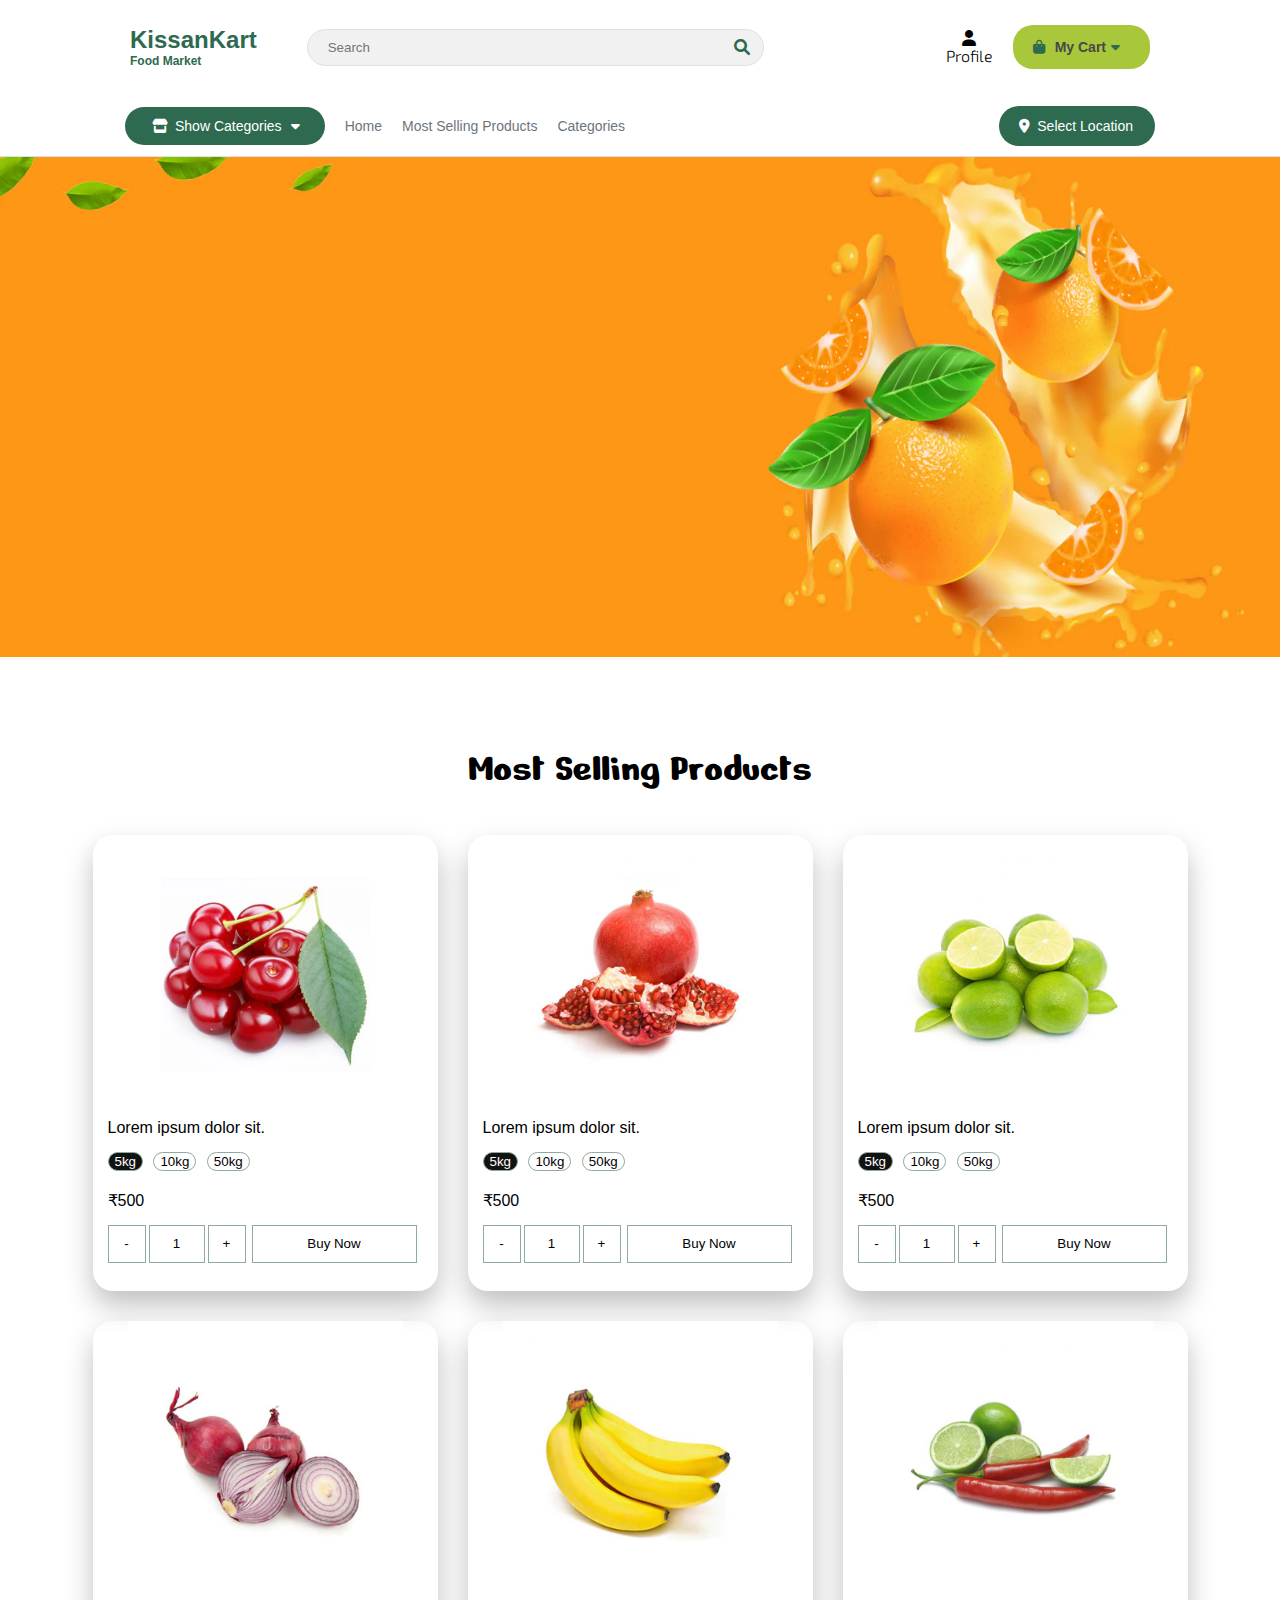
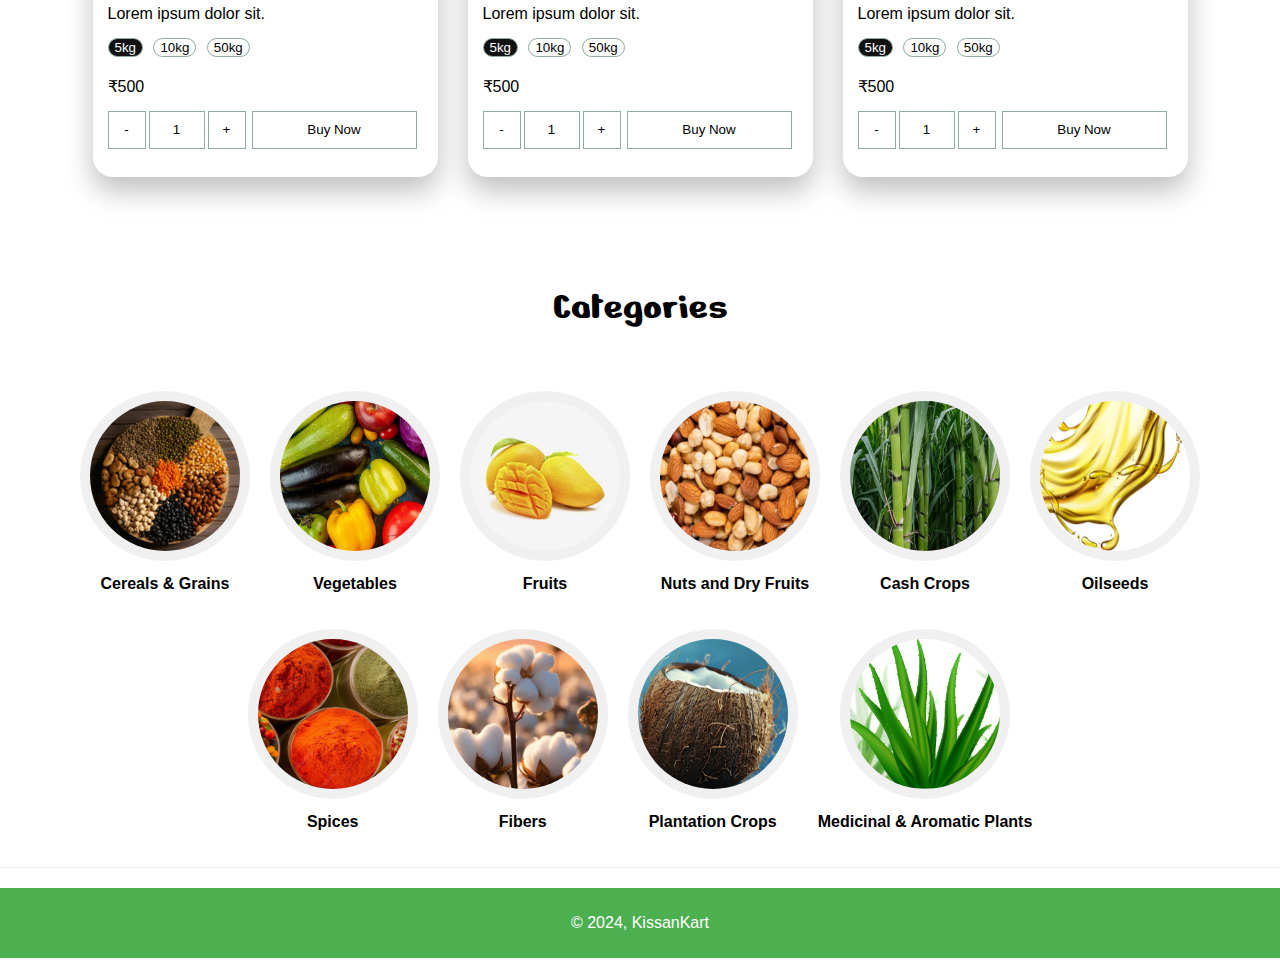
<file: Consumer/index.html>
<!DOCTYPE html>
<html lang="en">

<head>
    <meta charset="UTF-8">
    <meta name="viewport" content="width=device-width, initial-scale=1.0">
    <title>Document</title>
    <link href="https://cdnjs.cloudflare.com/ajax/libs/font-awesome/5.15.3/css/all.min.css" rel="stylesheet" />
    <link rel="stylesheet" href="https://cdnjs.cloudflare.com/ajax/libs/font-awesome/6.0.0-beta3/css/all.min.css">
    <link rel="stylesheet" href="style.css">
    <link rel="preconnect" href="https://fonts.googleapis.com">
    <link rel="preconnect" href="https://fonts.gstatic.com" crossorigin>
    <link href="https://fonts.googleapis.com/css2?family=Exo+2:wght@300&display=swap" rel="stylesheet">
    <link rel="preconnect" href="https://fonts.googleapis.com">
    <link rel="preconnect" href="https://fonts.gstatic.com" crossorigin>
    <link href="https://fonts.googleapis.com/css2?family=Nerko+One&display=swap" rel="stylesheet">
</head>

<body>
    <!-- Navbar -->
    <!-- <div class="sticky-wrapper"> -->
        <div class="header"  id="home">
            <div class="logo">
                <span>
                    <a href="/index.html">KissanKart</a>
                    <small>
                        <a href="/index.html">Food Market</a>
                    </small>
                </span>
            </div>
            <div class="search-bar">
                <input placeholder="Search" type="text" />
                <i class="fas fa-search">
                </i>
            </div>
            <div class="profile">
                <i class="fas fa-user">
                </i>
                <a href="#">
                    Profile
                </a>
            </div>
            <div class="profile-cart">
                <div class="cart">
                    <i class="fas fa-shopping-bag">
                    </i>
                    <p>My Cart</p>
                    <i class="fas fa-caret-down arrow">
                    </i>
                </div>
            </div>
        </div>
        <div class="navbar">
            <div class="left">
                <a class="categories" href="#">
                    <i class="fa-solid fa-store"></i>
                    <p> Show Categories</p>
                    <i class="fas fa-caret-down">
                    </i>
                </a>
                <a href="#home">
                    Home
                </a>
                <a href="#most-selling-products">
                    Most Selling Products
                </a>
                <a href="#categories">
                    Categories
                </a>
            </div>
            <div class="right">
                <a href="#" class="location">
                    <i class="fa-solid fa-location-dot"></i>
                    <p>Select Location</p>
                </a>
            </div>
        </div>
    <!-- </div> -->
    <!-- SLIDER -->

    <section class="container1">
        <img src="Images/image2.jpg" alt="">
    </section>

    <!-- MAIN CONTENT -->

    <section class="container2" id="most-selling-products">
        <div class="msp-heading">
            <h1>Most Selling Products</h1>
        </div>
        <div class="msp">
            <div class="box box1">
                <div class="product-image">
                    <img src="Images/Products/image1.jpg" alt="" width="275" height="280">
                </div>
                <div class="info">
                    <p>Lorem ipsum dolor sit.</p>
                    <button class="quantity-select-btns quantity-select-btns1">5kg</button>
                    <button class="quantity-select-btns quantity-select-btns2">10kg</button>
                    <button class="quantity-select-btns quantity-select-btns3">50kg</button>
                    <p>₹500</p>
                    <div class="quantity">
                        <button class="decrement-btn">-</button>
                        <input type="text" name="" id="" value="1">
                        <button class="increment-btn">+</button>
                        <button class="buy-btn">Buy Now</button>
                    </div>
                </div>
            </div>
            <div class="box box2">
                <div class="product-image">
                    <img src="Images/Products/image2.jpg" alt="">
                </div>
                <div class="info">
                    <p>Lorem ipsum dolor sit.</p>
                    <button class="quantity-select-btns quantity-select-btns1">5kg</button>
                    <button class="quantity-select-btns quantity-select-btns2">10kg</button>
                    <button class="quantity-select-btns quantity-select-btns3">50kg</button>
                    <p>₹500</p>
                    <div class="quantity">
                        <button class="decrement-btn">-</button>
                        <input type="text" name="" id="" value="1">
                        <button class="increment-btn">+</button>
                        <button class="buy-btn">Buy Now</button>
                    </div>
                </div>
            </div>
            <div class="box box3">
                <div class="product-image">
                    <img src="Images/Products/image3.jpg" alt="">
                </div>
                <div class="info">
                    <p>Lorem ipsum dolor sit.</p>
                    <button class="quantity-select-btns quantity-select-btns1">5kg</button>
                    <button class="quantity-select-btns quantity-select-btns2">10kg</button>
                    <button class="quantity-select-btns quantity-select-btns3">50kg</button>
                    <p>₹500</p>
                    <div class="quantity">
                        <button class="decrement-btn">-</button>
                        <input type="text" name="" id="" value="1">
                        <button class="increment-btn">+</button>
                        <button class="buy-btn">Buy Now</button>
                    </div>
                </div>
            </div>
            <div class="box box4">
                <div class="product-image">
                    <img src="Images/Products/image4.jpg" alt="">
                </div>
                <div class="info">
                    <p>Lorem ipsum dolor sit.</p>
                    <button class="quantity-select-btns quantity-select-btns1">5kg</button>
                    <button class="quantity-select-btns quantity-select-btns2">10kg</button>
                    <button class="quantity-select-btns quantity-select-btns3">50kg</button>
                    <p>₹500</p>
                    <div class="quantity">
                        <button class="decrement-btn">-</button>
                        <input type="text" name="" id="" value="1">
                        <button class="increment-btn">+</button>
                        <button class="buy-btn">Buy Now</button>
                    </div>
                </div>
            </div>
            <div class="box box5">
                <div class="product-image">
                    <img src="Images/Products/image5.jpg" alt="">
                </div>
                <div class="info">
                    <p>Lorem ipsum dolor sit.</p>
                    <button class="quantity-select-btns quantity-select-btns1">5kg</button>
                    <button class="quantity-select-btns quantity-select-btns2">10kg</button>
                    <button class="quantity-select-btns quantity-select-btns3">50kg</button>
                    <p>₹500</p>
                    <div class="quantity">
                        <button class="decrement-btn">-</button>
                        <input type="text" name="" id="" value="1">
                        <button class="increment-btn">+</button>
                        <button class="buy-btn">Buy Now</button>
                    </div>
                </div>
            </div>
            <div class="box box6">
                <div class="product-image">
                    <img src="Images/Products/image6.jpg" alt="">
                </div>
                <div class="info">
                    <p>Lorem ipsum dolor sit.</p>
                    <button class="quantity-select-btns quantity-select-btns1">5kg</button>
                    <button class="quantity-select-btns quantity-select-btns2">10kg</button>
                    <button class="quantity-select-btns quantity-select-btns3">50kg</button>
                    <p>₹500</p>
                    <div class="quantity">
                        <button class="decrement-btn">-</button>
                        <input type="text" name="" id="" value="1">
                        <button class="increment-btn">+</button>
                        <button class="buy-btn">Buy Now</button>
                    </div>
                </div>
            </div>
        </div>
    </section>

    <section id="categories">
        <div class="container3">
            <div class="container3-title">
                Categories
            </div>
            <div class="container3-categories">
                <div class="category">
                    <a href="#">
                        <img alt="Cereals & Grains" height="150"
                            src="Images/Categories/c&g.png"
                            width="150" />
                        <p>
                            Cereals & Grains
                        </p>
                    </a>
                </div>
                <div class="category">
                    <a href="#">

                        <img alt="Vegetable height="150"
                            src="Images/Categories/vegetables.png"
                            width="150" />
                        <p>
                            Vegetables
                    </a>
                    </p>
                </div>
                <div class="category">
                    <a href="#">
                        <img alt="Fruits" height="150"
                            src="Images/Categories/mango.jpg"
                            width="150" />
                        <p>
                            Fruits
                        </p>
                    </a>
                </div>
                <div class="category">
                    <a href="#">
                        <img alt="Dry Fruits" height="150"
                            src="Images/Categories/dryfruits.png"
                            width="150" />
                        <p>
                            Nuts and Dry Fruits
                        </p>
                    </a>
                </div>
                <div class="category">
                    <a href="#">
                        <img alt="Sugarcane" height="150"
                            src="Images/Categories/sugarcane.png"
                            width="150" />
                        <p>
                            Cash Crops
                        </p>
                    </a>
                </div>
                <div class="category">
                    <a href="#">
                        <img alt="#" height="150"
                            src="Images/Categories/Oil.png"
                            width="150" />
                        <p>
                            Oilseeds
                        </p>
                    </a>
                </div>
                <div class="category">
                    <a href="#">
                        <img alt="Spices height="150"
                            src="Images/Categories/spices.png"
                            width="150" />
                        <p>
                            Spices
                        </p>
                    </a>
                </div>
                <div class="category">
                    <a href="#">
                        <img alt="Fibers-Farming" height="150"
                            src="Images/Categories/cotton.png"
                            width="150" />
                        <p>
                            Fibers
                        </p>
                    </a>
                </div>
                <div class="category">
                    <a href="#">
                        <img alt="Coconut" height="150"
                            src="Images/Categories/coconut.png"
                            width="150" />
                        <p>
                            Plantation Crops
                        </p>
                    </a>
                </div>
                <div class="category">
                    <a href="#">
                    <img alt="aloe-vera" height="150"
                        src="Images/Categories/aloe-vera.png"
                        width="150" />
                    <p>
                        Medicinal & Aromatic Plants
                    </p>
                    </a>
                </div>

            </div>
        </div>
    </section>

    <section>
        <div class="footer">
            <div class="bottom-bar">
             <p>
              © 2024, KissanKart
             </p>
            </div>
           </div>
    </section>
</body>

</html>
</file>
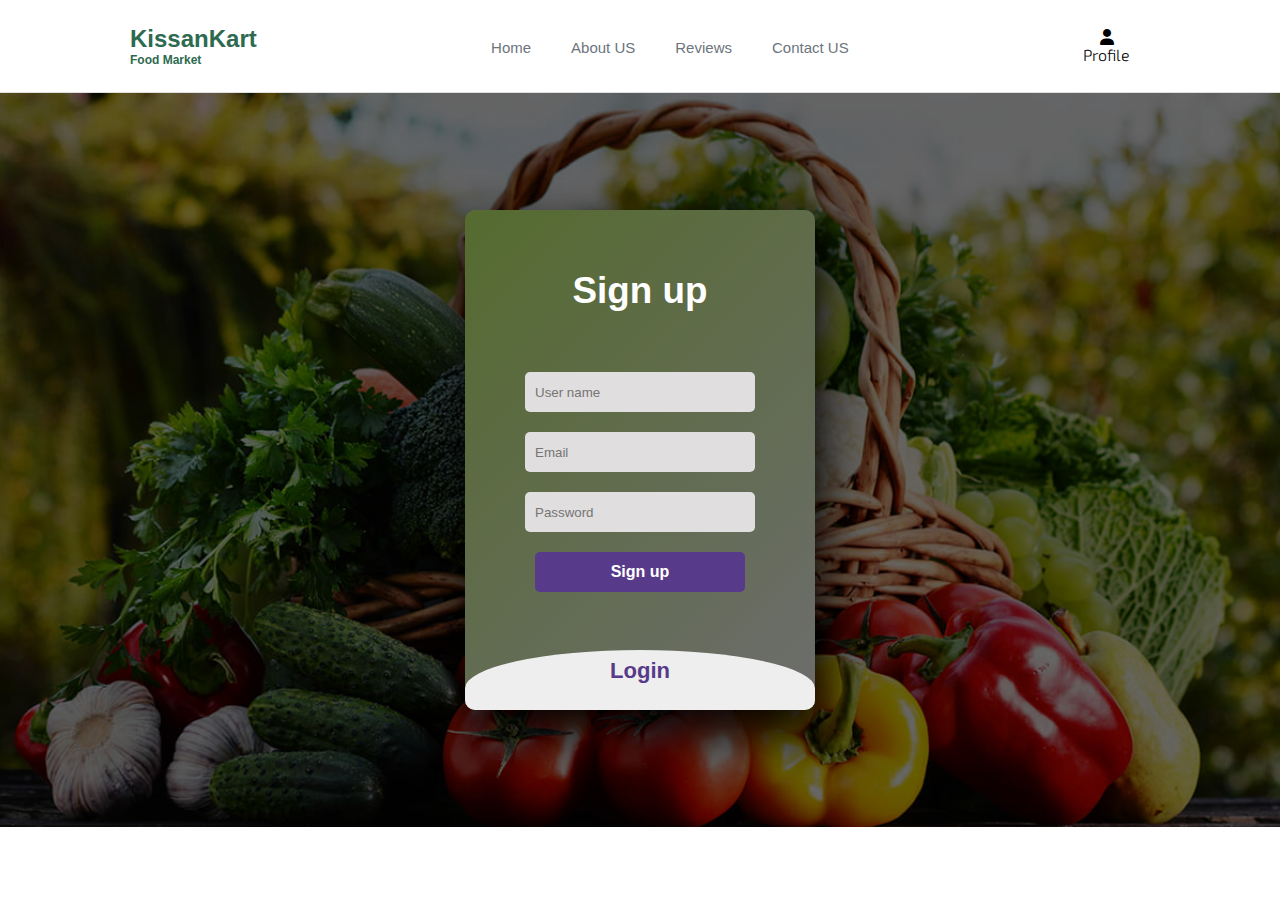
<file: Home/index.html>
<!DOCTYPE html>
<html lang="en">
<head>
    <meta charset="UTF-8">
    <meta name="viewport" content="width=device-width, initial-scale=1.0">
    <title>Document</title>
    <link rel="stylesheet" href="/Home/style.css">
    <link href="https://cdnjs.cloudflare.com/ajax/libs/font-awesome/5.15.3/css/all.min.css" rel="stylesheet" />
    <link rel="stylesheet" href="https://cdnjs.cloudflare.com/ajax/libs/font-awesome/6.0.0-beta3/css/all.min.css">
    <link rel="stylesheet" href="style.css">
    <link rel="preconnect" href="https://fonts.googleapis.com">
    <link rel="preconnect" href="https://fonts.gstatic.com" crossorigin>
    <link href="https://fonts.googleapis.com/css2?family=Exo+2:wght@300&display=swap" rel="stylesheet">
    <link rel="preconnect" href="https://fonts.googleapis.com">
    <link rel="preconnect" href="https://fonts.gstatic.com" crossorigin>
    <link href="https://fonts.googleapis.com/css2?family=Nerko+One&display=swap" rel="stylesheet">
    <link rel="preconnect" href="https://fonts.googleapis.com">
<link rel="preconnect" href="https://fonts.gstatic.com" crossorigin>
<link href="https://fonts.googleapis.com/css2?family=Montserrat:wght@500&display=swap" rel="stylesheet">
</head>
<body>
    <div class="header">
        <div class="logo">
            <span>
                <a href="/index.html">KissanKart</a>
                <small>
                    <a href="/index.html">Food Market</a>
                </small>
            </span>
        </div>
        <div class="navbar">
            <div class="left">
                <a href="#">
                    Home
                </a>
                <a href="#">
                    About US
                </a>
                <a href="#">
                    Reviews
                </a>
                <a href="#">
                    Contact US
                </a>
            </div>
        </div>
        <div class="profile">
            <i class="fas fa-user">
            </i>
            <a href="#">
                Profile
            </a>
        </div>
    </div>
    <section class="home">
        <div class="container">
            <div class="overlay">
                <div class="main">  	
                    <input type="checkbox" id="chk" aria-hidden="true">
            
                        <div class="signup">
                            <form class="form1">
                                <label for="chk" aria-hidden="true">Sign up</label>
                                <input type="text" name="username" placeholder="User name" required="">
                                <input type="email" name="email" placeholder="Email" required="">
                                <input type="password" name="password" placeholder="Password" required="">
                                <button class="signup-btn" onclick="redirectToIndex()">Sign up</button>
                            </form>
                        </div>
            
                        <div class="login">
                            <form class="form2">
                                <label for="chk" aria-hidden="true">Login</label>
                                <input type="email" name="email" placeholder="Email" required="">
                                <input type="password" name="password" placeholder="Password" required="">
                                <button class="login-btn" onclick="redirectToIndex()">Login</button>
                            </form>
                        </div>
                </div>
            </div>
        </div>
    </section>
    <script>    function redirectToIndex() {
        window.location.href = "../Consumer/index.html";
    }</script>
</body>
</html>
</file>
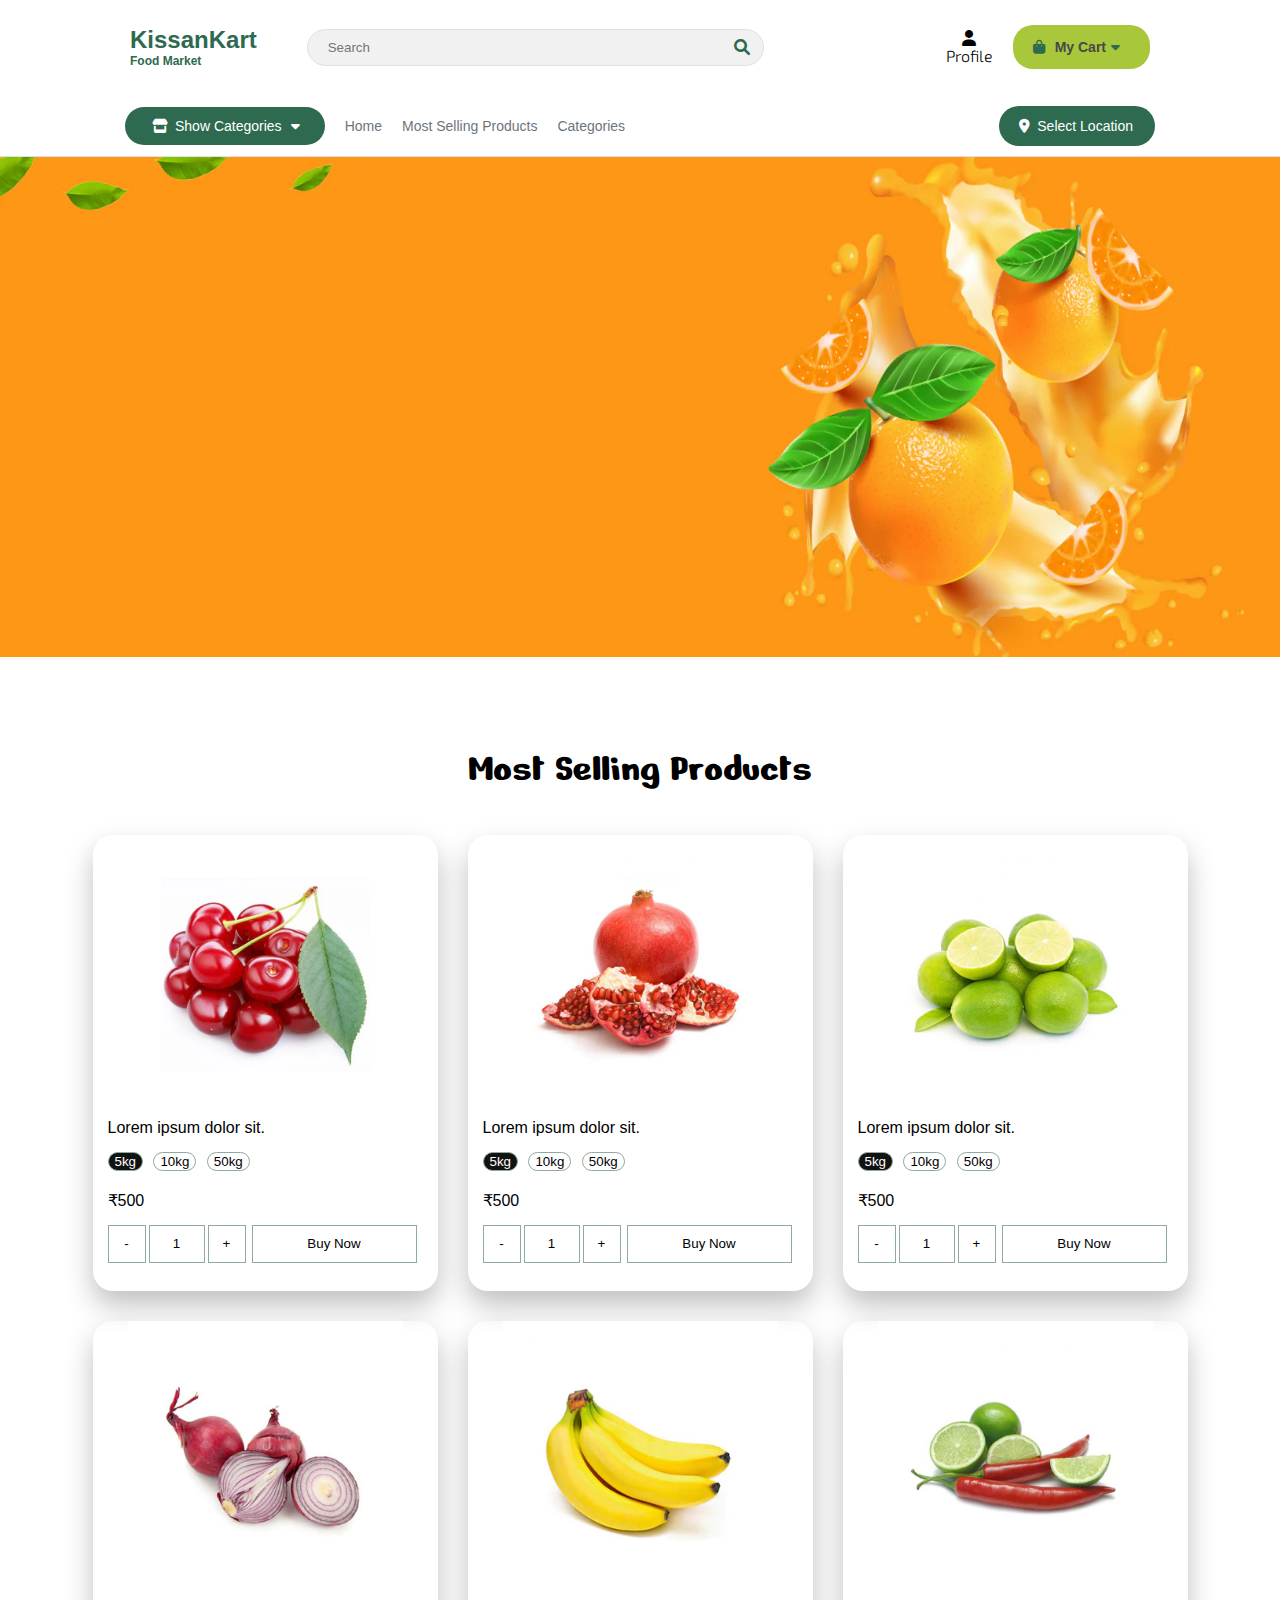
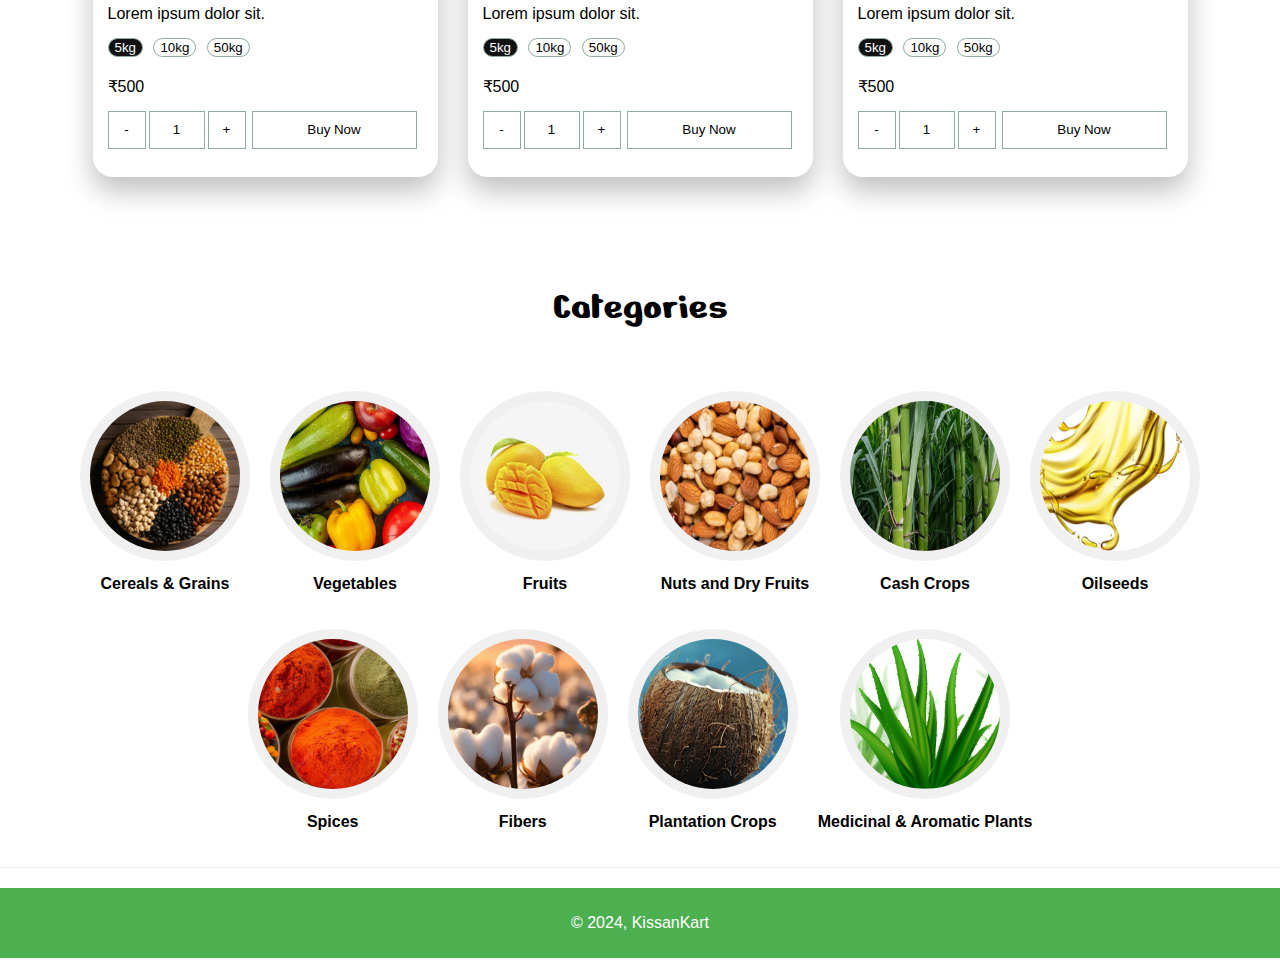
<file: Retailer/index.html>
<!DOCTYPE html>
<html lang="en">

<head>
    <meta charset="UTF-8">
    <meta name="viewport" content="width=device-width, initial-scale=1.0">
    <title>Document</title>
    <link href="https://cdnjs.cloudflare.com/ajax/libs/font-awesome/5.15.3/css/all.min.css" rel="stylesheet" />
    <link rel="stylesheet" href="https://cdnjs.cloudflare.com/ajax/libs/font-awesome/6.0.0-beta3/css/all.min.css">
    <link rel="stylesheet" href="style.css">
    <link rel="preconnect" href="https://fonts.googleapis.com">
    <link rel="preconnect" href="https://fonts.gstatic.com" crossorigin>
    <link href="https://fonts.googleapis.com/css2?family=Exo+2:wght@300&display=swap" rel="stylesheet">
    <link rel="preconnect" href="https://fonts.googleapis.com">
    <link rel="preconnect" href="https://fonts.gstatic.com" crossorigin>
    <link href="https://fonts.googleapis.com/css2?family=Nerko+One&display=swap" rel="stylesheet">
</head>

<body>
    <!-- Navbar -->
    <!-- <div class="sticky-wrapper"> -->
        <div class="header">
            <div class="logo">
                <span>
                    <a href="/index.html">KissanKart</a>
                    <small>
                        <a href="/index.html">Food Market</a>
                    </small>
                </span>
            </div>
            <div class="search-bar">
                <input placeholder="Search" type="text" />
                <i class="fas fa-search">
                </i>
            </div>
            <div class="profile">
                <i class="fas fa-user">
                </i>
                <a href="#">
                    Profile
                </a>
            </div>
            <div class="profile-cart">
                <div class="cart">
                    <i class="fas fa-shopping-bag">
                    </i>
                    <p>My Cart</p>
                    <i class="fas fa-caret-down arrow">
                    </i>
                </div>
            </div>
        </div>
        <div class="navbar">
            <div class="left">
                <a class="categories" href="#">
                    <i class="fa-solid fa-store"></i>
                    <p> Show Categories</p>
                    <i class="fas fa-caret-down">
                    </i>
                </a>
                <a href="#home">
                    Home
                </a>
                <a href="#most-selling-products">
                    Most Selling Products
                </a>
                <a href="#categories">
                    Categories
                </a>
            </div>
            <div class="right">
                <a href="#" class="location">
                    <i class="fa-solid fa-location-dot"></i>
                    <p>Select Location</p>
                </a>
            </div>
        </div>
    <!-- </div> -->
    <!-- SLIDER -->

    <section class="container1" id="home">
        <img src="Images/image2.jpg" alt="">
    </section>

    <!-- MAIN CONTENT -->

    <section class="container2" id="most-selling-products">
        <div class="msp-heading">
            <h1>Most Selling Products</h1>
        </div>
        <div class="msp">
            <div class="box box1">
                <div class="product-image">
                    <img src="Images/Products/image1.jpg" alt="" width="275" height="280">
                </div>
                <div class="info">
                    <p>Lorem ipsum dolor sit.</p>
                    <button class="quantity-select-btns quantity-select-btns1">5kg</button>
                    <button class="quantity-select-btns quantity-select-btns2">10kg</button>
                    <button class="quantity-select-btns quantity-select-btns3">50kg</button>
                    <p>₹500</p>
                    <div class="quantity">
                        <button class="decrement-btn">-</button>
                        <input type="text" name="" id="" value="1">
                        <button class="increment-btn">+</button>
                        <button class="buy-btn">Buy Now</button>
                    </div>
                </div>
            </div>
            <div class="box box2">
                <div class="product-image">
                    <img src="Images/Products/image2.jpg" alt="">
                </div>
                <div class="info">
                    <p>Lorem ipsum dolor sit.</p>
                    <button class="quantity-select-btns quantity-select-btns1">5kg</button>
                    <button class="quantity-select-btns quantity-select-btns2">10kg</button>
                    <button class="quantity-select-btns quantity-select-btns3">50kg</button>
                    <p>₹500</p>
                    <div class="quantity">
                        <button class="decrement-btn">-</button>
                        <input type="text" name="" id="" value="1">
                        <button class="increment-btn">+</button>
                        <button class="buy-btn">Buy Now</button>
                    </div>
                </div>
            </div>
            <div class="box box3">
                <div class="product-image">
                    <img src="Images/Products/image3.jpg" alt="">
                </div>
                <div class="info">
                    <p>Lorem ipsum dolor sit.</p>
                    <button class="quantity-select-btns quantity-select-btns1">5kg</button>
                    <button class="quantity-select-btns quantity-select-btns2">10kg</button>
                    <button class="quantity-select-btns quantity-select-btns3">50kg</button>
                    <p>₹500</p>
                    <div class="quantity">
                        <button class="decrement-btn">-</button>
                        <input type="text" name="" id="" value="1">
                        <button class="increment-btn">+</button>
                        <button class="buy-btn">Buy Now</button>
                    </div>
                </div>
            </div>
            <div class="box box4">
                <div class="product-image">
                    <img src="Images/Products/image4.jpg" alt="">
                </div>
                <div class="info">
                    <p>Lorem ipsum dolor sit.</p>
                    <button class="quantity-select-btns quantity-select-btns1">5kg</button>
                    <button class="quantity-select-btns quantity-select-btns2">10kg</button>
                    <button class="quantity-select-btns quantity-select-btns3">50kg</button>
                    <p>₹500</p>
                    <div class="quantity">
                        <button class="decrement-btn">-</button>
                        <input type="text" name="" id="" value="1">
                        <button class="increment-btn">+</button>
                        <button class="buy-btn">Buy Now</button>
                    </div>
                </div>
            </div>
            <div class="box box5">
                <div class="product-image">
                    <img src="Images/Products/image5.jpg" alt="">
                </div>
                <div class="info">
                    <p>Lorem ipsum dolor sit.</p>
                    <button class="quantity-select-btns quantity-select-btns1">5kg</button>
                    <button class="quantity-select-btns quantity-select-btns2">10kg</button>
                    <button class="quantity-select-btns quantity-select-btns3">50kg</button>
                    <p>₹500</p>
                    <div class="quantity">
                        <button class="decrement-btn">-</button>
                        <input type="text" name="" id="" value="1">
                        <button class="increment-btn">+</button>
                        <button class="buy-btn">Buy Now</button>
                    </div>
                </div>
            </div>
            <div class="box box6">
                <div class="product-image">
                    <img src="Images/Products/image6.jpg" alt="">
                </div>
                <div class="info">
                    <p>Lorem ipsum dolor sit.</p>
                    <button class="quantity-select-btns quantity-select-btns1">5kg</button>
                    <button class="quantity-select-btns quantity-select-btns2">10kg</button>
                    <button class="quantity-select-btns quantity-select-btns3">50kg</button>
                    <p>₹500</p>
                    <div class="quantity">
                        <button class="decrement-btn">-</button>
                        <input type="text" name="" id="" value="1">
                        <button class="increment-btn">+</button>
                        <button class="buy-btn">Buy Now</button>
                    </div>
                </div>
            </div>
        </div>
    </section>

    <section id="categories">
        <div class="container3">
            <div class="container3-title">
                Categories
            </div>
            <div class="container3-categories">
                <div class="category">
                    <a href="#">
                        <img alt="Cereals & Grains" height="150"
                            src="Images/Categories/c&g.png"
                            width="150" />
                        <p>
                            Cereals & Grains
                        </p>
                    </a>
                </div>
                <div class="category">
                    <a href="#">

                        <img alt="Vegetable height="150"
                            src="Images/Categories/vegetables.png"
                            width="150" />
                        <p>
                            Vegetables
                    </a>
                    </p>
                </div>
                <div class="category">
                    <a href="#">
                        <img alt="Fruits" height="150"
                            src="Images/Categories/mango.jpg"
                            width="150" />
                        <p>
                            Fruits
                        </p>
                    </a>
                </div>
                <div class="category">
                    <a href="#">
                        <img alt="Dry Fruits" height="150"
                            src="Images/Categories/dryfruits.png"
                            width="150" />
                        <p>
                            Nuts and Dry Fruits
                        </p>
                    </a>
                </div>
                <div class="category">
                    <a href="#">
                        <img alt="Sugarcane" height="150"
                            src="Images/Categories/sugarcane.png"
                            width="150" />
                        <p>
                            Cash Crops
                        </p>
                    </a>
                </div>
                <div class="category">
                    <a href="#">
                        <img alt="#" height="150"
                            src="Images/Categories/Oil.png"
                            width="150" />
                        <p>
                            Oilseeds
                        </p>
                    </a>
                </div>
                <div class="category">
                    <a href="#">
                        <img alt="Spices height="150"
                            src="Images/Categories/spices.png"
                            width="150" />
                        <p>
                            Spices
                        </p>
                    </a>
                </div>
                <div class="category">
                    <a href="#">
                        <img alt="Fibers-Farming" height="150"
                            src="Images/Categories/cotton.png"
                            width="150" />
                        <p>
                            Fibers
                        </p>
                    </a>
                </div>
                <div class="category">
                    <a href="#">
                        <img alt="Coconut" height="150"
                            src="Images/Categories/coconut.png"
                            width="150" />
                        <p>
                            Plantation Crops
                        </p>
                    </a>
                </div>
                <div class="category">
                    <a href="#">
                    <img alt="aloe-vera" height="150"
                        src="Images/Categories/aloe-vera.png"
                        width="150" />
                    <p>
                        Medicinal & Aromatic Plants
                    </p>
                    </a>
                </div>

            </div>
        </div>
    </section>

    <section>
        <div class="footer">
            <div class="bottom-bar">
             <p>
              © 2024, KissanKart
             </p>
            </div>
           </div>
    </section>
</body>

</html>
</file>
<file: Consumer/style.css>
body {
    font-family: Arial, sans-serif;
    margin: 0;
    padding: 0;
}

/* NAVBAR */
/* .sticky-wrapper{
    position: sticky;
    top: 0;
    z-index: 1000;
} */
.header {
    display: flex;
    align-items: center;
    justify-content: space-between;
    padding: 25px 130px;
    background-color: #fff;
}
.logo {
    display: flex;
    align-items: center;
}
.logo span {
    font-size: 24px;
    font-weight: bold;
    color: #2d6a4f;
}
.logo span a{
    color: #2d6a4f;
    text-decoration: none;
}
.logo span small {
    display: block;
    font-size: 12px;
    color: #6c757d;
}
.logo span small a{
    color: #2d6a4f;
    text-decoration: none;
}
.search-bar {
    display: flex;
    align-items: center;
    flex-grow: 1;
    margin: 0px 0px 0px 50px;
}
.search-bar input {
    width: 65%;
    padding: 10px 20px;
    border: 1px solid #e0e0e0;
    border-radius: 20px;
    outline: none;
    background: #f1f1f1;
}
.search-bar i {
    margin-left: -30px;
    color: #2d6a4f;
}
.profile {
    display: flex;
    align-items: center;
    flex-direction: column;
    margin-right: 20px;
}
.profile a{
    text-decoration: none;
    color: black;
    font-family: "Exo 2", sans-serif;
  font-optical-sizing: auto;
  font-weight: 300;
  font-style: normal;
}
.profile-cart {
    display: flex;
    align-items: center;
}
.profile-cart i {
    margin-right: 10px;
    color: #2d6a4f;
    
}
.cart {
    display: flex;
    align-items: center;
    background-color: #a8c73a;
    padding: 0px 20px;
    border-radius: 20px;
    color: rgb(73, 73, 73);
    font-size: 14px;
}
.cart:hover{
    cursor: pointer;
}
.arrow{
    padding-left: 5px;
}
.cart p{
    font-weight:550;
}
.navbar {
    display: flex;
    align-items: center;
    padding: 12px 115px 10px 115px;
    background-color: #fff;
    border-bottom: 1px solid #e0e0e0;
    justify-content: space-between;
    position: sticky;
    top: 0;
    z-index: 1000
}
.navbar a {
    margin: 0 10px;
    color: #6c757d;
    text-decoration: none;
    font-size: 14px;
}
.navbar a:hover {
    color: #2d6a4f;
}
.navbar a:nth-child(1):hover{
    color: white;
}
.navbar .categories {
    display: flex;
    align-items: center;
    background-color: #2d6a4f;
    color: #fff;
    padding: 9px 20px;
    border-radius: 20px;
}

.navbar .categories i {
    margin-right: 5px;
}
.left{
    display: flex;
    align-items: center;
}
.categories i{
    padding-left: 7px;
}
.categories p{
    margin: 2px;
}
.location{
    display: flex;
    align-items: center;
    background-color: #2d6a4f;
    color: #fff;
    padding: 10px 20px;
    border-radius: 20px;
}
.location i{
    color:white;
    margin-right: 5px;
}
.location p{
    color: white;
    margin: 2px;
}

/* SLIDER */

.container1{
width: 100%;
height: 500px;
border: none;
}
.container1 img{
    width: 100%;
    height: 500px;
    border: none;
}

.container2{
    width: 100%;
    height: 1170px;
    display: flex;
    flex-direction: column;
    align-items: center;
    }

.msp-heading{
    margin-top: 60px;
    text-align: center;
}
.msp-heading h1{
    font-family: "Nerko One", cursive;
  font-weight: 400;
  font-style: normal;
  font-size: 40px;
}
.msp{
    height: 80vh;
    display: flex;
    justify-content: center;
    flex-wrap: wrap;
    width: 90vw;
    flex-wrap: wrap;
}

.box{
    width: 345px;
    height: 456px;
    margin: 15px;
    border-radius: 20px;
    box-shadow: 0 14px 28px rgba(0, 0, 0, 0.25);
    display: flex;
flex-direction: column;
align-items: center;
}

.box img{
    width: 275px;
    height: 280px;
}
.info{
    /* border: 1px solid #6c757d; */
    border-radius: 20px;
    width: 345px;
    height: 120px;
}

.info p:nth-child(1){
    margin: 0px 0px 15px 15px;
}

.info button{
    outline: none;
    border: 1px solid #8faa9e;
    margin: 0px 3px;
}
.quantity-select-btns{
    border-radius:15px;
    cursor: pointer;
}
.quantity-select-btns1{
    background-color: #121212;
    color: white;
}
.quantity-select-btns2{
    background: transparent;
}
.quantity-select-btns3{
    background: transparent;
}
.info button:first-of-type{
    margin-left:15px;
}

.info p{
    margin: 20px 0px 15px 15px;
}

.quantity{
    display: flex;
    height: 38px;
}
.increment-btn{
    width: 38px;
    background: transparent;
    cursor: pointer;
}
.decrement-btn{
    width: 38px;
    background: transparent;
    cursor: pointer;
}
.quantity input{
    width: 50px;
    border: 1px solid #8faa9e;
    text-align: center;
}
.buy-btn{
    width: 165px;
    background: transparent;
    cursor: pointer;
}


/* CATEGORIES */
.container3 {
    padding: 20px;
    margin-top: 35px;
}
.container3-title {
    font-size: 24px;
    font-weight: bold;
    margin-bottom: 60px;
    text-align: center;
    font-family: "Nerko One", cursive;
  font-weight: 400;
  font-style: normal;
  font-size: 40px;
}
.container3-categories {
    display: flex;
    justify-content: center;
    gap: 20px;
    flex-wrap: wrap;
}
.category {
    text-align: center;
}
.category a{
    text-decoration: none;
    color: black;
}
.category img {
    width: 150px;
    height: 150px;
    border-radius: 50%;
    background-color: #f0f0f0;
    padding: 10px;
}
.category p {
    margin-top: 10px;
    font-size: 16px;
    font-weight: bold;
}

/* Footer */
.footer {
    background-color: #fff;
    padding: 20px 0;
    border-top: 1px solid #eaeaea;
}
.footer .bottom-bar {
    background-color: #4CAF50;
    color: #fff;
    padding: 10px 0;
    text-align: center;
}
</file>
<file: Home/style.css>
body {
    font-family: Arial, sans-serif;
    margin: 0;
    padding: 0;
}

/* NAVBAR */

.header {
    display: flex;
    align-items: center;
    justify-content: space-between;
    padding: 25px 130px;
    background-color: #fff;
    border-bottom: 1px solid #e0e0e0;
}
.logo {
    display: flex;
    align-items: center;
}
.logo span {
    font-size: 24px;
    font-weight: bold;
    color: #2d6a4f;
}
.logo span a{
    color: #2d6a4f;
    text-decoration: none;
}
.logo span small {
    display: block;
    font-size: 12px;
    color: #6c757d;
}
.logo span small a{
    color: #2d6a4f;
    text-decoration: none;
}
.profile {
    display: flex;
    align-items: center;
    flex-direction: column;
    margin-right: 20px;
}
.profile a{
    text-decoration: none;
    color: black;
    font-family: "Exo 2", sans-serif;
  font-optical-sizing: auto;
  font-weight: 300;
  font-style: normal;
}
.profile-cart {
    display: flex;
    align-items: center;
}
.profile-cart i {
    margin-right: 10px;
    color: #2d6a4f;
    
}
.cart {
    display: flex;
    align-items: center;
    background-color: #a8c73a;
    padding: 0px 20px;
    border-radius: 20px;
    color: rgb(73, 73, 73);
    font-size: 14px;
}
.cart:hover{
    cursor: pointer;
}
.arrow{
    padding-left: 5px;
}
.cart p{
    font-weight:550;
}
.navbar {
    display: flex;
    align-items: center;
    padding: 12px 115px 10px 115px;
    background-color: #fff;
    justify-content: space-between;
    position: sticky;
    top: 0;
    z-index: 1000
}
.navbar a {
    margin: 0px 20px;
    color: #6c757d;
    text-decoration: none;
    font-size: 15px;
}
.navbar a:hover {
    color: #2d6a4f;
}
.navbar a:nth-child(1):hover{
    color: white;
}
.left{
    display: flex;
    align-items: center;
}

/* NAVBAR ENDS */

/* CONTAINER STARTS */
.home {
    width: 100%;
    height: 734px;
    display: flex;
    justify-content: center;
    align-items: center;
}

.container {
    width: 100%;
    height: 100%;
    position: relative;
    display: flex;
    background-image: url("images/bg.jpg");
    background-repeat: no-repeat;
    background-size: cover;
    background-position: center;
}

.overlay {
    position: absolute;
    top: 0;
    left: 0;
    width: 100%;
    height: 100%;
    background-color: rgba(0, 0, 0, 0.6);
    z-index: 1;
    display: flex;
    align-items: center;
    justify-content: center;
}

.container-content {
    z-index: 2;
    position: relative;
}

.main{
	width: 350px;
	height: 500px;
	background: linear-gradient(135deg, #556B2F, #6D6D6D);
	overflow: hidden;
	/* background: url("images/form-bg.png") no-repeat center/ cover; */
	border-radius: 10px;
	box-shadow: 5px 20px 50px #000;
}
#chk{
	display: none;
}
.signup{
	position: relative;
	width:100%;
	height: 100%;
}
label{
	color: #fff;
	font-size: 2.3em;
	justify-content: center;
	display: flex;
	margin: 60px;
	font-weight: bold;
	cursor: pointer;
	transition: .5s ease-in-out;
}
input{
	width: 60%;
	height: 20px;
	background: #e0dede;
	justify-content: center;
	display: flex;
	margin: 20px auto;
	padding: 10px;
	border: none;
	outline: none;
	border-radius: 5px;
}
button{
	width: 60%;
	height: 40px;
	margin: 10px auto;
	justify-content: center;
	display: block;
	color: #fff;
	background: #573b8a;
	font-size: 1em;
	font-weight: bold;
	margin-top: 20px;
	outline: none;
	border: none;
	border-radius: 5px;
	transition: .2s ease-in;
	cursor: pointer;
}
button:hover{
	background: #6d44b8;
}
.login{
	height: 460px;
	background: #eee;
	border-radius: 60% / 10%;
	transform: translateY(-180px);
	transition: .8s ease-in-out;
}
.login label{
	color: #573b8a;
	transform: scale(.6);
}

#chk:checked ~ .login{
	transform: translateY(-500px);
}
#chk:checked ~ .login label{
	transform: scale(1);	
}
#chk:checked ~ .signup label{
	transform: scale(.6);
}
</file>
<file: Retailer/style.css>
body {
    font-family: Arial, sans-serif;
    margin: 0;
    padding: 0;
}

/* NAVBAR */
/* .sticky-wrapper{
    position: sticky;
    top: 0;
    z-index: 1000;
} */
.header {
    display: flex;
    align-items: center;
    justify-content: space-between;
    padding: 25px 130px;
    background-color: #fff;
}
.logo {
    display: flex;
    align-items: center;
}
.logo span {
    font-size: 24px;
    font-weight: bold;
    color: #2d6a4f;
}
.logo span a{
    color: #2d6a4f;
    text-decoration: none;
}
.logo span small {
    display: block;
    font-size: 12px;
    color: #6c757d;
}
.logo span small a{
    color: #2d6a4f;
    text-decoration: none;
}
.search-bar {
    display: flex;
    align-items: center;
    flex-grow: 1;
    margin: 0px 0px 0px 50px;
}
.search-bar input {
    width: 65%;
    padding: 10px 20px;
    border: 1px solid #e0e0e0;
    border-radius: 20px;
    outline: none;
    background: #f1f1f1;
}
.search-bar i {
    margin-left: -30px;
    color: #2d6a4f;
}
.profile {
    display: flex;
    align-items: center;
    flex-direction: column;
    margin-right: 20px;
}
.profile a{
    text-decoration: none;
    color: black;
    font-family: "Exo 2", sans-serif;
  font-optical-sizing: auto;
  font-weight: 300;
  font-style: normal;
}
.profile-cart {
    display: flex;
    align-items: center;
}
.profile-cart i {
    margin-right: 10px;
    color: #2d6a4f;
    
}
.cart {
    display: flex;
    align-items: center;
    background-color: #a8c73a;
    padding: 0px 20px;
    border-radius: 20px;
    color: rgb(73, 73, 73);
    font-size: 14px;
}
.cart:hover{
    cursor: pointer;
}
.arrow{
    padding-left: 5px;
}
.cart p{
    font-weight:550;
}
.navbar {
    display: flex;
    align-items: center;
    padding: 12px 115px 10px 115px;
    background-color: #fff;
    border-bottom: 1px solid #e0e0e0;
    justify-content: space-between;
    position: sticky;
    top: 0;
    z-index: 1000
}
.navbar a {
    margin: 0 10px;
    color: #6c757d;
    text-decoration: none;
    font-size: 14px;
}
.navbar a:hover {
    color: #2d6a4f;
}
.navbar a:nth-child(1):hover{
    color: white;
}
.navbar .categories {
    display: flex;
    align-items: center;
    background-color: #2d6a4f;
    color: #fff;
    padding: 9px 20px;
    border-radius: 20px;
}

.navbar .categories i {
    margin-right: 5px;
}
.left{
    display: flex;
    align-items: center;
}
.categories i{
    padding-left: 7px;
}
.categories p{
    margin: 2px;
}
.location{
    display: flex;
    align-items: center;
    background-color: #2d6a4f;
    color: #fff;
    padding: 10px 20px;
    border-radius: 20px;
}
.location i{
    color:white;
    margin-right: 5px;
}
.location p{
    color: white;
    margin: 2px;
}

/* SLIDER */

.container1{
width: 100%;
height: 500px;
border: none;
}
.container1 img{
    width: 100%;
    height: 500px;
    border: none;
}

.container2{
    width: 100%;
    height: 1170px;
    display: flex;
    flex-direction: column;
    align-items: center;
    }

.msp-heading{
    margin-top: 60px;
    text-align: center;
}
.msp-heading h1{
    font-family: "Nerko One", cursive;
  font-weight: 400;
  font-style: normal;
  font-size: 40px;
}
.msp{
    height: 80vh;
    display: flex;
    justify-content: center;
    flex-wrap: wrap;
    width: 90vw;
    flex-wrap: wrap;
}

.box{
    width: 345px;
    height: 456px;
    margin: 15px;
    border-radius: 20px;
    box-shadow: 0 14px 28px rgba(0, 0, 0, 0.25);
    display: flex;
flex-direction: column;
align-items: center;
}

.box img{
    width: 275px;
    height: 280px;
}
.info{
    /* border: 1px solid #6c757d; */
    border-radius: 20px;
    width: 345px;
    height: 120px;
}

.info p:nth-child(1){
    margin: 0px 0px 15px 15px;
}

.info button{
    outline: none;
    border: 1px solid #8faa9e;
    margin: 0px 3px;
}
.quantity-select-btns{
    border-radius:15px;
    cursor: pointer;
}
.quantity-select-btns1{
    background-color: #121212;
    color: white;
}
.quantity-select-btns2{
    background: transparent;
}
.quantity-select-btns3{
    background: transparent;
}
.info button:first-of-type{
    margin-left:15px;
}

.info p{
    margin: 20px 0px 15px 15px;
}

.quantity{
    display: flex;
    height: 38px;
}
.increment-btn{
    width: 38px;
    background: transparent;
    cursor: pointer;
}
.decrement-btn{
    width: 38px;
    background: transparent;
    cursor: pointer;
}
.quantity input{
    width: 50px;
    border: 1px solid #8faa9e;
    text-align: center;
}
.buy-btn{
    width: 165px;
    background: transparent;
    cursor: pointer;
}


/* CATEGORIES */
.container3 {
    padding: 20px;
    margin-top: 35px;
}
.container3-title {
    font-size: 24px;
    font-weight: bold;
    margin-bottom: 60px;
    text-align: center;
    font-family: "Nerko One", cursive;
  font-weight: 400;
  font-style: normal;
  font-size: 40px;
}
.container3-categories {
    display: flex;
    justify-content: center;
    gap: 20px;
    flex-wrap: wrap;
}
.category {
    text-align: center;
}
.category a{
    text-decoration: none;
    color: black;
}
.category img {
    width: 150px;
    height: 150px;
    border-radius: 50%;
    background-color: #f0f0f0;
    padding: 10px;
}
.category p {
    margin-top: 10px;
    font-size: 16px;
    font-weight: bold;
}

/* Footer */
.footer {
    background-color: #fff;
    padding: 20px 0;
    border-top: 1px solid #eaeaea;
}
.footer .bottom-bar {
    background-color: #4CAF50;
    color: #fff;
    padding: 10px 0;
    text-align: center;
}
</file>
